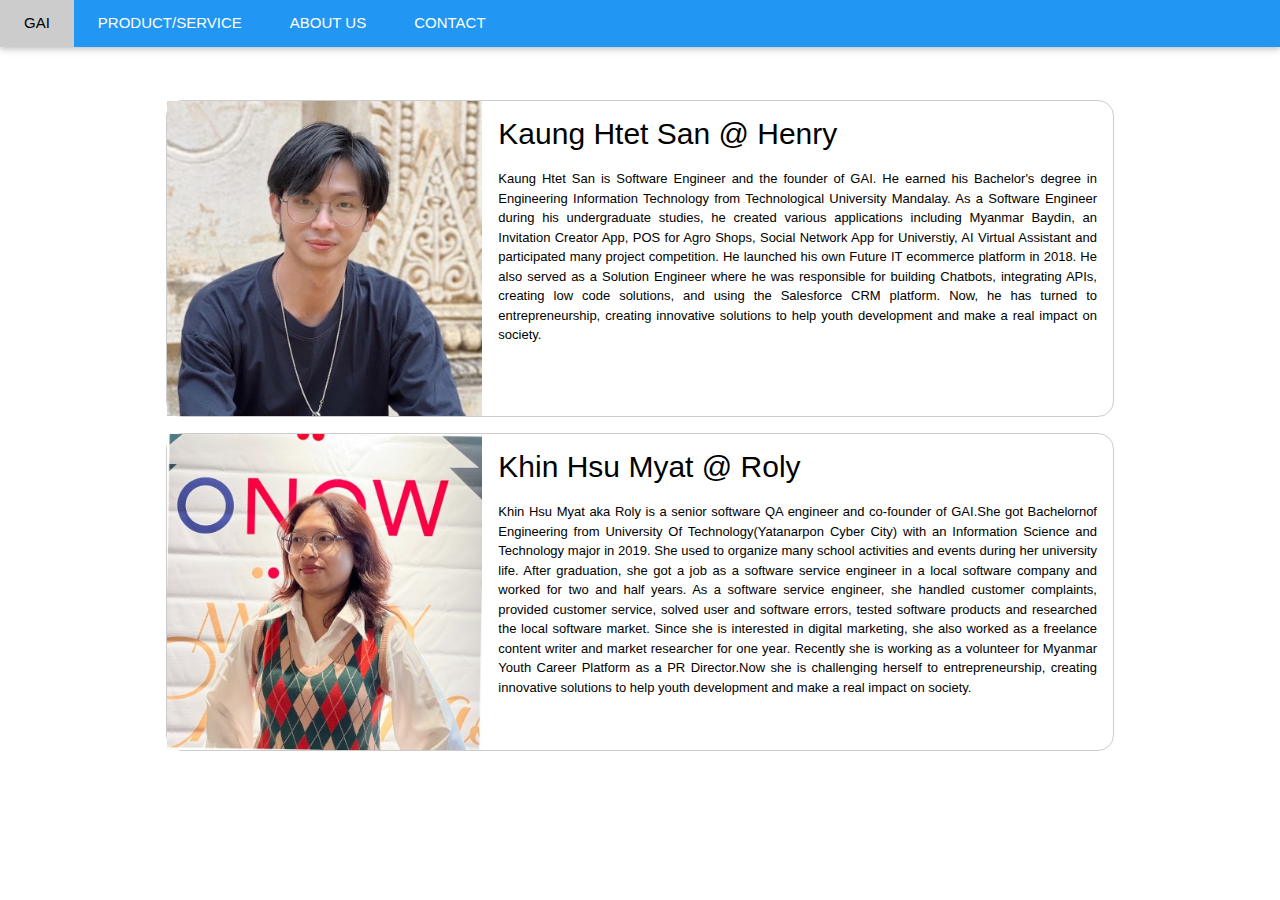
<file: team.html>
<!DOCTYPE html>
<html>
<title>W3.CSS</title>
<meta name="viewport" content="width=device-width, initial-scale=1">
<link rel="stylesheet" href="https://www.w3schools.com/w3css/4/w3.css">
<body>

<!-- Navbar -->
<div class="w3-top">
    <div class="w3-bar w3-blue w3-card">
      <a class="w3-bar-item w3-button w3-padding-large w3-hide-medium w3-hide-large w3-right" href="javascript:void(0)" onclick="myFunction()" title="Toggle Navigation Menu"><i class="fa fa-bars"></i></a>
      <a href="#" class="w3-bar-item w3-button w3-padding-large">GAI</a>
      <a href="#productservice" class="w3-bar-item w3-button w3-padding-large w3-hide-small">PRODUCT/SERVICE</a>
      <a href="#about" class="w3-bar-item w3-button w3-padding-large w3-hide-small">ABOUT US</a>
      <a href="#contact" class="w3-bar-item w3-button w3-padding-large w3-hide-small">CONTACT</a>
      <a href="javascript:void(0)" class="w3-padding-large w3-hover-red w3-hide-small w3-right"><i class="fa fa-search"></i></a>
    </div>
  </div>
  
  <!-- Navbar on small screens (remove the onclick attribute if you want the navbar to always show on top of the content when clicking on the links) -->
  <div id="navDemo" class="w3-bar-block w3-black w3-hide w3-hide-large w3-hide-medium w3-top" style="margin-top:46px">
    <a href="#band" class="w3-bar-item w3-button w3-padding-large" onclick="myFunction()">GAI</a>
    <a href="#tour" class="w3-bar-item w3-button w3-padding-large" onclick="myFunction()">PRODUCT/SERVICE</a>
    <a href="#contact" class="w3-bar-item w3-button w3-padding-large" onclick="myFunction()">CONTACT</a>
  </div>


<div class="w3-content w3-animate-opacity"  style="margin-top:100px;">

<div class="w3-row w3-margin w3-border w3-round-xlarge " >

<div class="w3-third">
  <img src="image/henry.jpeg" style="width:100%; height:100%; min-height:200px">
</div>
<div class="w3-twothird w3-container ">
  <h2>Kaung Htet San @ Henry</h2>
  <p class="w3-justify" style="font-size:13px;">
    Kaung Htet San is Software Engineer and the founder of GAI. He earned his Bachelor's degree in Engineering Information Technology from Technological University Mandalay. As a Software Engineer during his undergraduate studies, he created various applications including Myanmar Baydin, an Invitation Creator App, POS for Agro Shops, Social Network App for Universtiy, AI Virtual Assistant and participated many project competition. He launched his own Future IT ecommerce platform in 2018. He also served as a Solution Engineer where he was responsible for building Chatbots, integrating APIs, creating low code solutions, and using the Salesforce CRM platform. Now, he has turned to entrepreneurship, creating innovative solutions to help youth development and make a real impact on society.
  </p>
</div>

</div>
<div class="w3-row w3-margin w3-border w3-round-xlarge">

<div class="w3-third">
  <img src="image/roly.jpeg"  style="width:100%; height:150%; min-height:200px">
</div>
<div class="w3-twothird w3-container">
  <h2>Khin Hsu Myat @ Roly</h2>
  <p class="w3-justify" style="font-size:13px;">
    Khin Hsu Myat aka Roly is a senior software QA engineer and co-founder of GAI.She got Bachelornof Engineering from University Of Technology(Yatanarpon Cyber City) with an Information Science and Technology major in 2019. She used to organize many school activities and events during her university life. After graduation, she got a job as a software service engineer in a local software company and worked for two and half years. As a software service engineer, she handled customer complaints, provided customer service, solved user and software errors, tested software products and researched the local software market. Since she is interested in digital marketing, she also worked as a freelance content writer and market researcher for one year. Recently she is working as a volunteer for Myanmar Youth Career Platform as a PR Director.Now she is challenging herself to entrepreneurship, creating innovative solutions to help youth development and make a real impact on society.
  </p>
</div>

</div>

</div>
</div>
</body>
</html>
</file>
